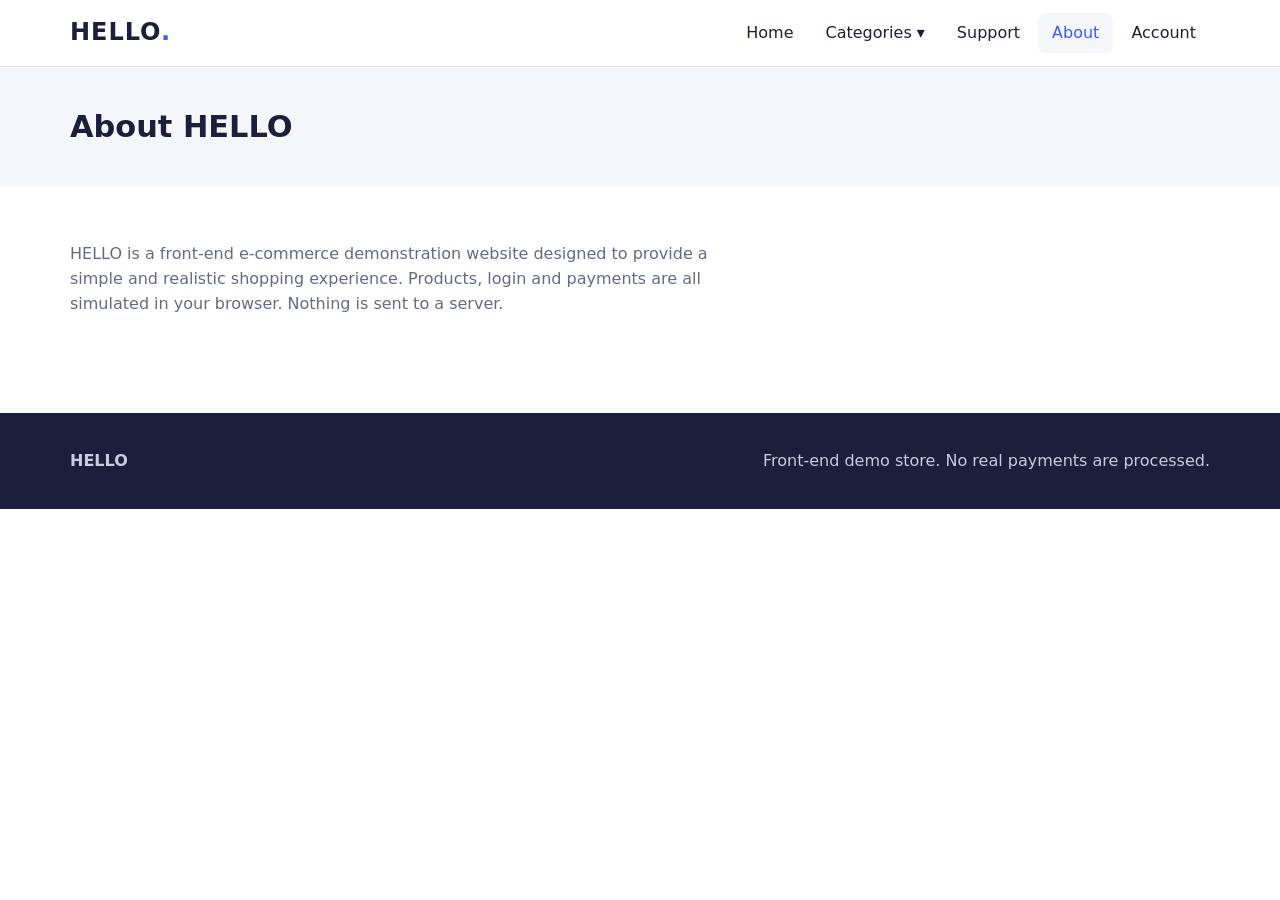
<file: about.html>
<!DOCTYPE html>
<html lang="en">
<head>
  <meta charset="UTF-8">
  <meta name="viewport" content="width=device-width, initial-scale=1">
  <title>About — HELLO</title>
  <link rel="stylesheet" href="css/style.css">
</head>
<body data-page="about">
  <div id="site-header"></div>
  <main>
    <section class="page-head"><div class="container"><h1>About HELLO</h1></div></section>
    <section class="section"><div class="container">
      <p class="prose">HELLO is a front-end e-commerce demonstration website designed to provide a simple and realistic shopping experience. Products, login and payments are all simulated in your browser. Nothing is sent to a server.</p>
    </div></section>
  </main>
  <div id="site-footer"></div>
  <script src="js/app.js"></script>
</body>
</html>
</file>
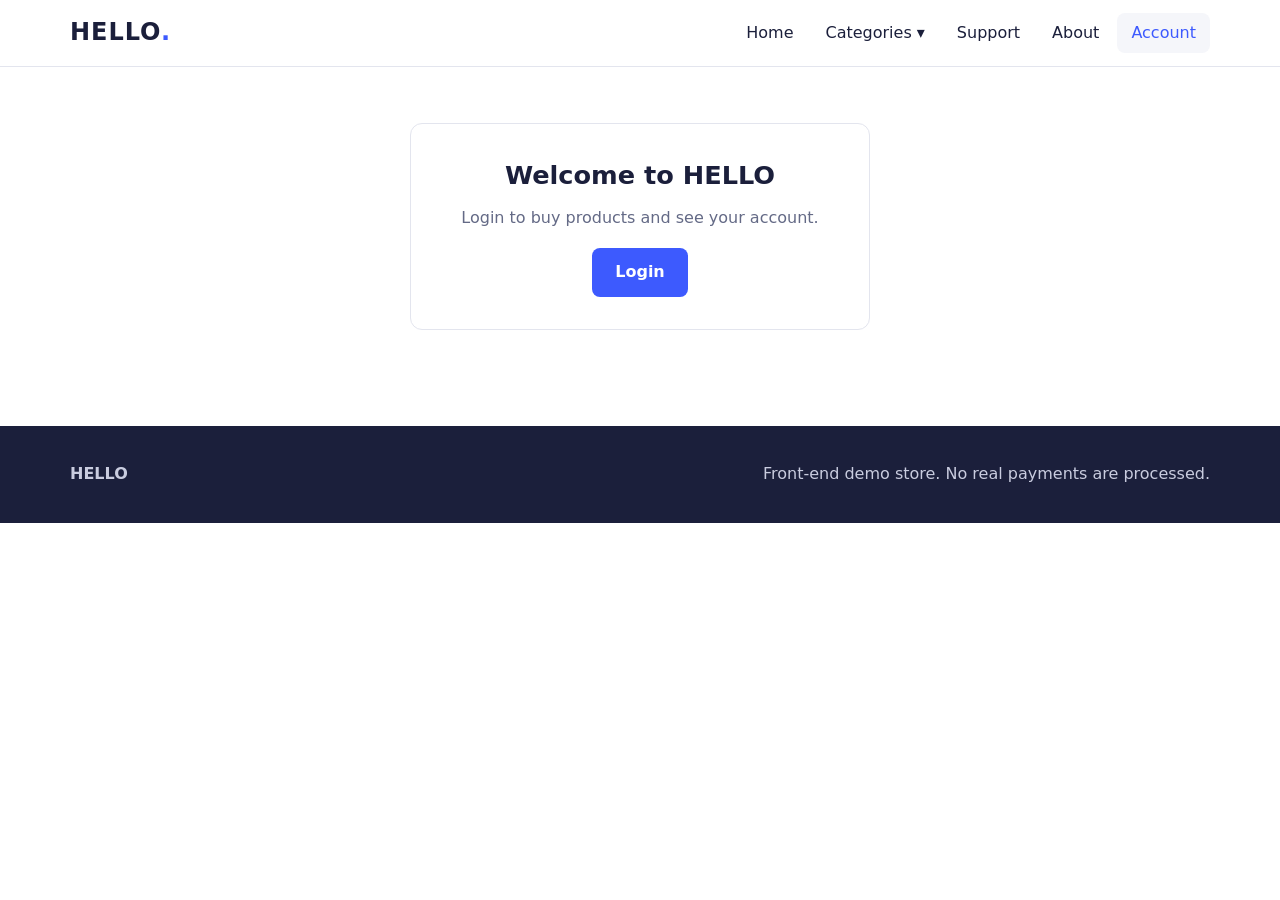
<file: account.html>
<!DOCTYPE html>
<html lang="en">
<head>
  <meta charset="UTF-8">
  <meta name="viewport" content="width=device-width, initial-scale=1">
  <title>Account — HELLO</title>
  <link rel="stylesheet" href="css/style.css">
</head>
<body data-page="account">
  <div id="site-header"></div>
  <main>
    <section class="section"><div class="container"><div class="account-card" id="account-view"></div></div></section>
  </main>
  <div id="site-footer"></div>
  <script src="js/app.js"></script>
</body>
</html>
</file>
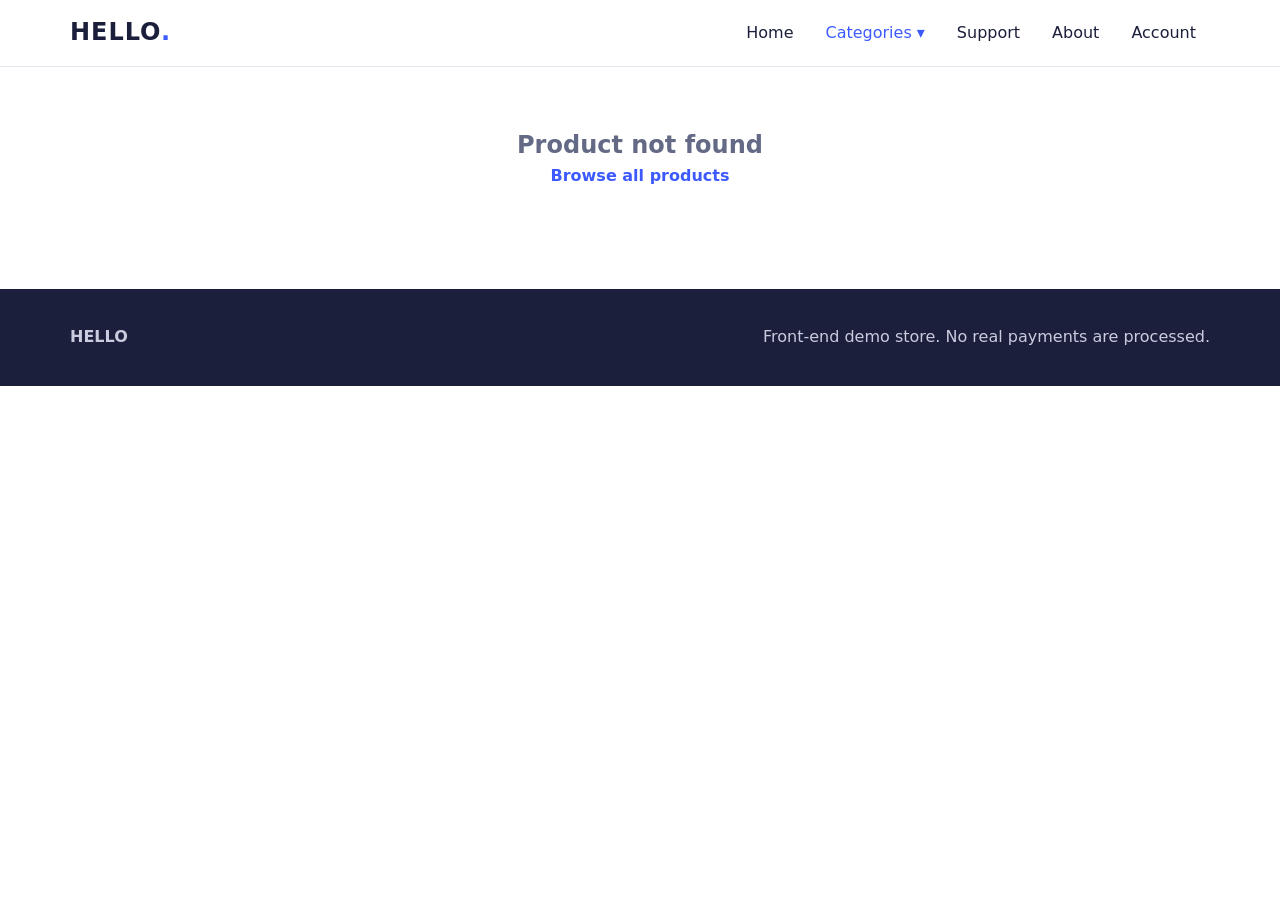
<file: product.html>
<!DOCTYPE html>
<html lang="en">
<head>
  <meta charset="UTF-8">
  <meta name="viewport" content="width=device-width, initial-scale=1">
  <title>Product — HELLO</title>
  <link rel="stylesheet" href="css/style.css">
</head>
<body data-page="product">
  <div id="site-header"></div>
  <main id="product-detail"></main>
  <div id="site-footer"></div>
  <script src="js/app.js"></script>
</body>
</html>
</file>
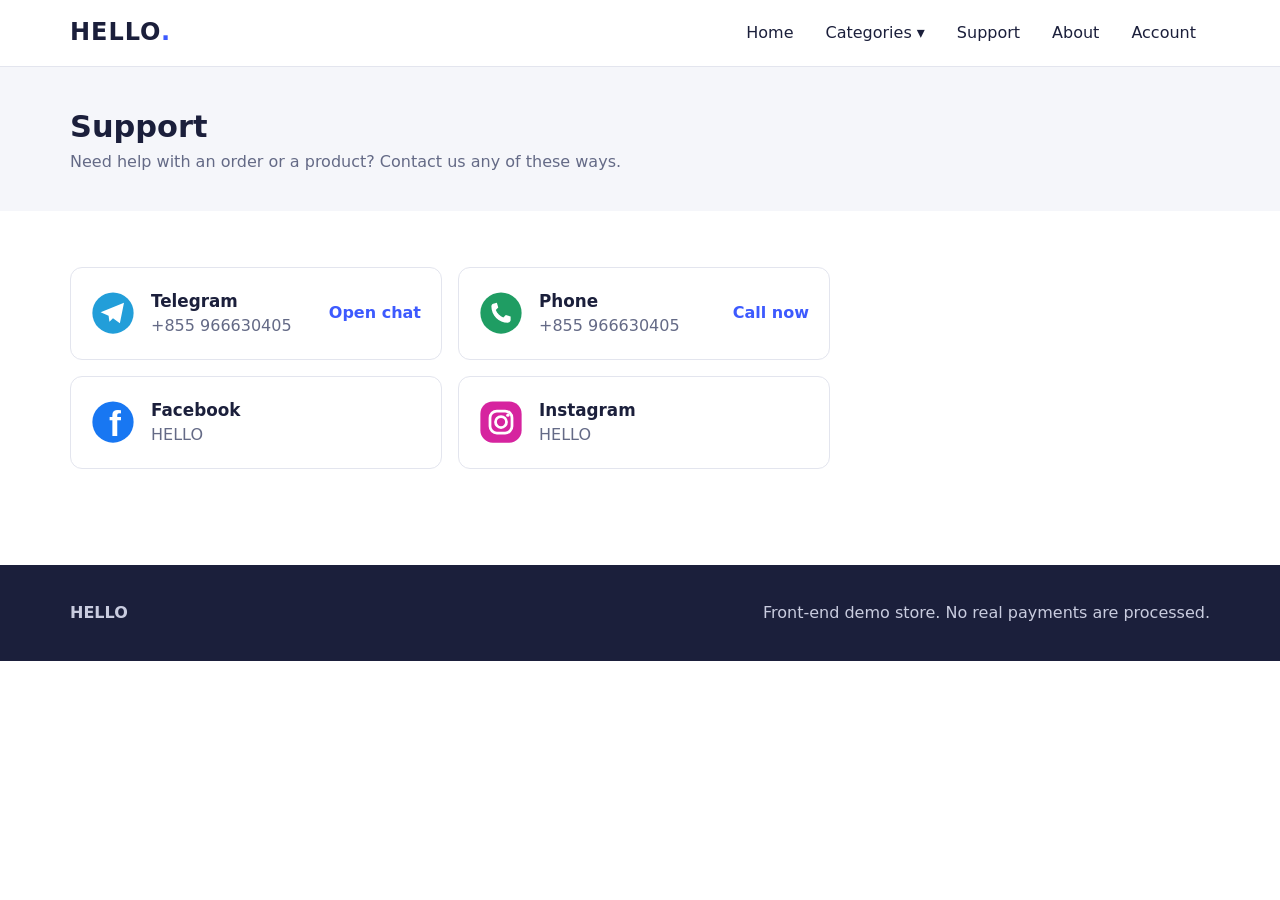
<file: support.html>
<!DOCTYPE html>
<html lang="en">
<head>
  <meta charset="UTF-8">
  <meta name="viewport" content="width=device-width, initial-scale=1">
  <title>Support — HELLO</title>
  <link rel="stylesheet" href="css/style.css">
</head>
<body data-page="support">
  <div id="site-header"></div>
  <main>
    <section class="page-head"><div class="container">
      <h1>Support</h1>
      <p class="text-muted">Need help with an order or a product? Contact us any of these ways.</p>
    </div></section>
    <section class="section"><div class="container"><div class="support-grid">
      <a class="support-card" href="https://t.me/+855966630405" target="_blank" rel="noopener">
        <img src="assets/icons/telegram.svg" alt=""><div><h3>Telegram</h3><p>+855 966630405</p></div><span class="support-action">Open chat</span>
      </a>
      <a class="support-card" href="tel:+855966630405">
        <img src="assets/icons/phone.svg" alt=""><div><h3>Phone</h3><p>+855 966630405</p></div><span class="support-action">Call now</span>
      </a>
      <div class="support-card">
        <img src="assets/icons/facebook.svg" alt=""><div><h3>Facebook</h3><p>HELLO</p></div>
      </div>
      <div class="support-card">
        <img src="assets/icons/instagram.svg" alt=""><div><h3>Instagram</h3><p>HELLO</p></div>
      </div>
    </div></div></section>
  </main>
  <div id="site-footer"></div>
  <script src="js/app.js"></script>
</body>
</html>
</file>
<file: css/style.css>
:root {
  --ink: #1b1f3b;
  --muted: #646a86;
  --line: #e3e5ee;
  --surface: #f5f6fa;
  --white: #ffffff;
  --accent: #3d5afe;
  --accent-dark: #2a42d6;
  --sale: #e5484d;
  --star: #f5a524;
  --ok: #1f9d63;

  --radius: 12px;
  --radius-sm: 8px;
  --shadow: 0 4px 16px rgba(27, 31, 59, 0.08);
  --container: 1180px;
  --font: "Segoe UI", system-ui, -apple-system, "Noto Sans Khmer", Arial,
    sans-serif;
}

*,
*::before,
*::after {
  box-sizing: border-box;
  margin: 0;
  padding: 0;
}

html {
  scroll-behavior: smooth;
}

body {
  font-family: var(--font);
  color: var(--ink);
  background: var(--white);
  line-height: 1.55;
  overflow-x: hidden;
}

img {
  max-width: 100%;
  display: block;
}

a {
  color: inherit;
  text-decoration: none;
}

ul {
  list-style: none;
}

button,
input,
select {
  font: inherit;
  color: inherit;
}

button {
  cursor: pointer;
}

:focus-visible {
  outline: 3px solid var(--accent);
  outline-offset: 2px;
}

.container {
  width: 100%;
  max-width: var(--container);
  margin: 0 auto;
  padding: 0 20px;
}

.section {
  padding: 56px 0;
}

.section-head {
  display: flex;
  justify-content: space-between;
  align-items: baseline;
  margin-bottom: 24px;
  gap: 12px;
}

.section-head h2 {
  font-size: 1.6rem;
  letter-spacing: -0.01em;
}

.section-head a {
  color: var(--accent);
  font-weight: 600;
}

.text-muted {
  color: var(--muted);
}

.btn {
  display: inline-flex;
  align-items: center;
  justify-content: center;
  padding: 11px 22px;
  border: 1px solid transparent;
  border-radius: var(--radius-sm);
  font-weight: 600;
  background: var(--accent);
  color: var(--white);
  transition: background 0.2s, transform 0.2s;
}

.btn:hover {
  background: var(--accent-dark);
}

.btn:active {
  transform: translateY(1px);
}

.btn-outline {
  background: transparent;
  color: var(--ink);
  border-color: var(--line);
}

.btn-outline:hover {
  background: var(--surface);
}

.btn-block {
  width: 100%;
}

.btn:disabled {
  opacity: 0.5;
  cursor: not-allowed;
}

.navbar {
  position: sticky;
  top: 0;
  z-index: 100;
  background: var(--white);
  border-bottom: 1px solid var(--line);
}

.navbar .container {
  display: flex;
  align-items: center;
  justify-content: space-between;
  height: 66px;
}

.logo {
  font-size: 1.5rem;
  font-weight: 800;
  letter-spacing: 0.04em;
}

.logo span {
  color: var(--accent);
}

.nav-links {
  display: flex;
  align-items: center;
  gap: 4px;
}

.nav-links > li {
  position: relative;
}

.nav-links a,
.nav-links .nav-toggle-cat {
  display: block;
  padding: 8px 14px;
  border-radius: var(--radius-sm);
  font-weight: 500;
  background: none;
  border: 0;
}

.nav-links a:hover,
.nav-links .nav-toggle-cat:hover,
.nav-links a.active {
  background: var(--surface);
}

.nav-links a.active {
  color: var(--accent);
}

.menu-btn {
  display: none;
  background: none;
  border: 1px solid var(--line);
  border-radius: var(--radius-sm);
  padding: 6px 12px;
  font-size: 1.2rem;
}

.mega-menu {
  position: absolute;
  top: 100%;
  left: 50%;
  transform: translate(-50%, 8px);
  width: 640px;
  background: var(--white);
  border: 1px solid var(--line);
  border-radius: var(--radius);
  box-shadow: var(--shadow);
  padding: 20px 24px 14px;
  opacity: 0;
  visibility: hidden;
  transition: opacity 0.2s, transform 0.2s, visibility 0.2s;
}

.has-mega:hover .mega-menu,
.has-mega:focus-within .mega-menu {
  opacity: 1;
  visibility: visible;
  transform: translate(-50%, 0);
}

.mega-columns {
  display: grid;
  grid-template-columns: repeat(3, 1fr);
  gap: 20px;
}

.mega-columns h4 {
  margin-bottom: 6px;
  font-size: 0.95rem;
}

.mega-columns a {
  padding: 5px 0;
  color: var(--muted);
  font-weight: 400;
  background: none;
}

.mega-columns a:hover {
  color: var(--accent);
  background: none;
}

.mega-footer {
  margin-top: 14px;
  padding-top: 12px;
  border-top: 1px solid var(--line);
}

.mega-footer a {
  color: var(--accent);
  font-weight: 600;
  padding: 0;
}

.product-grid {
  display: grid;
  grid-template-columns: repeat(4, 1fr);
  gap: 20px;
}

.product-card {
  display: flex;
  flex-direction: column;
  background: var(--white);
  border: 1px solid var(--line);
  border-radius: var(--radius);
  overflow: hidden;
  transition: box-shadow 0.2s, transform 0.2s;
}

.product-card:hover {
  box-shadow: var(--shadow);
  transform: translateY(-3px);
}

.card-image {
  position: relative;
  aspect-ratio: 1 / 1;
  background: var(--surface);
  overflow: hidden;
}

.card-image img {
  width: 100%;
  height: 100%;
  object-fit: contain;
  object-position: center;
  display: block;
}

.badge {
  position: absolute;
  top: 10px;
  left: 10px;
  padding: 3px 10px;
  background: var(--sale);
  color: var(--white);
  font-size: 0.78rem;
  font-weight: 700;
  border-radius: 999px;
}

.card-body {
  display: flex;
  flex-direction: column;
  gap: 4px;
  padding: 14px 16px 16px;
  flex: 1;
}

.card-brand {
  font-size: 0.82rem;
  color: var(--muted);
}

.card-name {
  font-weight: 600;
  line-height: 1.3;
}

.stars {
  color: var(--star);
  letter-spacing: 1px;
  font-size: 0.95rem;
}

.stars .empty {
  color: var(--line);
}

.price-row {
  display: flex;
  align-items: baseline;
  gap: 8px;
  margin: 4px 0 10px;
  flex-wrap: wrap;
}

.price {
  font-size: 1.2rem;
  font-weight: 700;
}

.old-price {
  color: var(--muted);
  text-decoration: line-through;
  font-size: 0.9rem;
}

.card-body .btn {
  margin-top: auto;
  padding: 9px 14px;
}

.modal-overlay {
  position: fixed;
  inset: 0;
  z-index: 200;
  display: none;
  align-items: center;
  justify-content: center;
  padding: 16px;
  background: rgba(27, 31, 59, 0.55);
}

.modal-overlay.open {
  display: flex;
}

.modal {
  width: 100%;
  max-width: 420px;
  max-height: 90vh;
  overflow-y: auto;
  background: var(--white);
  border-radius: var(--radius);
  padding: 28px;
  box-shadow: 0 20px 50px rgba(0, 0, 0, 0.25);
  animation: modal-in 0.2s ease;
}

.modal h2 {
  text-align: center;
  margin-bottom: 18px;
}

.modal-actions {
  display: grid;
  gap: 10px;
  margin-top: 18px;
}

@keyframes modal-in {
  from {
    opacity: 0;
    transform: translateY(12px);
  }

  to {
    opacity: 1;
    transform: none;
  }
}

.form-group {
  margin-bottom: 14px;
}

.form-group label {
  display: block;
  margin-bottom: 5px;
  font-size: 0.9rem;
  font-weight: 600;
}

.form-group input,
.form-group select {
  width: 100%;
  padding: 10px 12px;
  border: 1px solid var(--line);
  border-radius: var(--radius-sm);
  background: var(--white);
}

.form-group input:focus {
  border-color: var(--accent);
  outline: none;
  box-shadow: 0 0 0 3px rgba(61, 90, 254, 0.15);
}

.msg-error {
  color: var(--sale);
  font-size: 0.9rem;
  margin-top: 6px;
}

.msg-success {
  color: var(--ok);
  font-size: 0.9rem;
  margin-top: 6px;
}

.footer {
  background: var(--ink);
  color: #c9ccdf;
  padding: 36px 0;
  margin-top: 40px;
}

.footer .container {
  display: flex;
  justify-content: space-between;
  flex-wrap: wrap;
  gap: 16px;
}

.footer a:hover {
  color: var(--white);
}

@media (max-width: 1024px) {
  .product-grid {
    grid-template-columns: repeat(3, 1fr);
  }
}

@media (max-width: 768px) {
  .product-grid {
    grid-template-columns: repeat(2, 1fr);
    gap: 14px;
  }

  .section {
    padding: 40px 0;
  }

  .menu-btn {
    display: block;
  }

  .nav-links {
    display: none;
    position: absolute;
    top: 66px;
    left: 0;
    right: 0;
    flex-direction: column;
    align-items: stretch;
    background: var(--white);
    border-bottom: 1px solid var(--line);
    padding: 10px 20px 16px;
  }

  .nav-links.open {
    display: flex;
  }

  .nav-links .nav-toggle-cat {
    width: 100%;
    text-align: left;
  }

  .mega-menu {
    position: static;
    transform: none;
    width: 100%;
    opacity: 1;
    visibility: visible;
    display: none;
    border: 0;
    box-shadow: none;
    padding: 6px 0 6px 14px;
  }

  .has-mega:hover .mega-menu {
    transform: none;
  }

  .has-mega.open .mega-menu {
    display: block;
  }

  .mega-columns {
    grid-template-columns: 1fr;
    gap: 10px;
  }
}

@media (max-width: 420px) {
  .modal {
    padding: 22px 18px;
  }

  .card-body {
    padding: 12px;
  }
}

@media (prefers-reduced-motion: reduce) {
  * {
    animation: none !important;
    transition: none !important;
    scroll-behavior: auto !important;
  }
}

[hidden] {
  display: none !important;
}

.center {
  text-align: center;
}

.link-btn {
  background: none;
  border: 0;
  padding: 0;
  color: var(--accent);
  font-weight: 600;
}

.link-btn:hover {
  text-decoration: underline;
}

.btn-lg {
  padding: 14px 28px;
  font-size: 1.05rem;
}

.nav-links .nav-toggle-cat.active {
  color: var(--accent);
}

.empty-state {
  grid-column: 1 / -1;
  padding: 60px 0;
  text-align: center;
  color: var(--muted);
}

.prose {
  max-width: 680px;
  color: var(--muted);
}

.block-title {
  margin: 40px 0 14px;
  font-size: 1.3rem;
}

.hero {
  position: relative;
  overflow: hidden;
  background: var(--surface);
  padding: 84px 0;
}

.hero::after {
  content: "";
  position: absolute;
  right: -120px;
  top: -120px;
  width: 420px;
  height: 420px;
  border-radius: 50%;
  background: var(--accent);
  opacity: 0.08;
}

.hero .container {
  position: relative;
  z-index: 1;
}

.hero h1 {
  max-width: 14ch;
  font-size: clamp(2rem, 5vw, 3.2rem);
  line-height: 1.1;
  letter-spacing: -0.02em;
}

.hero p {
  margin: 16px 0 28px;
  color: var(--muted);
  font-size: 1.15rem;
}

.category-grid {
  display: grid;
  grid-template-columns: repeat(3, 1fr);
  gap: 20px;
}

.category-card {
  display: block;
  padding: 28px;
  border: 1px solid var(--line);
  border-radius: var(--radius);
  transition: border-color 0.2s, box-shadow 0.2s;
}

.category-card:hover {
  border-color: var(--accent);
  box-shadow: var(--shadow);
}

.category-image {
  aspect-ratio: 16 / 10;
  overflow: hidden;
  border-radius: var(--radius-sm);
  margin-bottom: 16px;
  background: var(--surface);
}

.category-image img {
  width: 100%;
  height: 100%;
  object-fit: cover;
  display: block;
}

.category-card ul {
  margin-top: 12px;
  color: var(--muted);
}

.category-card li {
  padding: 2px 0;
}

.category-link {
  display: inline-block;
  margin-top: 14px;
  color: var(--accent);
  font-weight: 600;
}

.page-head {
  background: var(--surface);
  padding: 36px 0;
}

.page-head h1 {
  font-size: 1.9rem;
}

.chips {
  display: flex;
  flex-wrap: wrap;
  gap: 8px;
  margin-top: 14px;
}

.chip {
  padding: 6px 16px;
  border: 1px solid var(--line);
  border-radius: 999px;
  background: var(--white);
}

.chip:hover {
  border-color: var(--ink);
}

.chip.active {
  background: var(--ink);
  color: var(--white);
  border-color: var(--ink);
}

.breadcrumb {
  margin-bottom: 20px;
  font-size: 0.9rem;
  color: var(--muted);
}

.breadcrumb a:hover {
  color: var(--accent);
}

.detail-grid {
  display: grid;
  grid-template-columns: 1fr 1fr;
  gap: 40px;
  align-items: start;
}

.detail-image {
  aspect-ratio: 1 / 1;
  overflow: hidden;
  border-radius: var(--radius);
  background: var(--surface);
}

.detail-image img {
  width: 100%;
  height: 100%;
  object-fit: contain;
  object-position: center;
  display: block;
}

.detail-info h1 {
  margin: 2px 0 6px;
  font-size: 2rem;
  line-height: 1.2;
}

.detail-price {
  font-size: 2rem;
  font-weight: 800;
}

.save-badge {
  padding: 3px 10px;
  border-radius: 999px;
  background: rgba(229, 72, 77, 0.1);
  color: var(--sale);
  font-size: 0.85rem;
  font-weight: 700;
}

.option-group {
  margin: 18px 0;
}

.option-group h4 {
  margin-bottom: 8px;
}

.option-list {
  display: flex;
  flex-wrap: wrap;
  gap: 8px;
}

.option-btn {
  padding: 8px 16px;
  border: 1px solid var(--line);
  border-radius: var(--radius-sm);
  background: var(--white);
  transition: border-color 0.2s, background 0.2s;
}

.option-btn:hover {
  border-color: var(--ink);
}

.option-btn.selected {
  border-color: var(--accent);
  background: rgba(61, 90, 254, 0.08);
  color: var(--accent);
  font-weight: 600;
}

.key-specs {
  display: grid;
  grid-template-columns: repeat(4, 1fr);
  gap: 14px;
}

.key-spec {
  display: flex;
  flex-direction: column;
  gap: 2px;
  padding: 14px;
  border-radius: var(--radius);
  background: var(--surface);
  font-size: 0.95rem;
}

.key-spec .text-muted {
  font-size: 0.82rem;
}

.table-wrap {
  overflow-x: auto;
}

.spec-table {
  width: 100%;
  border-collapse: collapse;
}

.spec-table th,
.spec-table td {
  padding: 12px 14px;
  border-bottom: 1px solid var(--line);
  text-align: left;
}

.spec-table thead th {
  background: var(--surface);
}

.spec-table tbody th {
  width: 35%;
  color: var(--muted);
  font-weight: 500;
}

.modal.modal-wide {
  max-width: 480px;
}

.demo-note {
  margin-bottom: 14px;
  padding: 8px 12px;
  border: 1px solid #f1d98a;
  border-radius: var(--radius-sm);
  background: #fff7e0;
  color: #6b5200;
  font-size: 0.85rem;
}

.summary-row {
  display: flex;
  align-items: center;
  justify-content: space-between;
  gap: 12px;
  padding: 8px 0;
  border-bottom: 1px solid var(--line);
}

.summary-row select {
  padding: 4px 8px;
  border: 1px solid var(--line);
  border-radius: var(--radius-sm);
}

.summary-row .sale {
  color: var(--sale);
}

.summary-row.total {
  border-bottom: 0;
  font-size: 1.15rem;
}

.coupon-form {
  display: flex;
  gap: 8px;
  margin: 16px 0 4px;
}

.coupon-form input {
  flex: 1;
  min-width: 0;
  padding: 10px 12px;
  border: 1px solid var(--line);
  border-radius: var(--radius-sm);
}

.pay-grid {
  display: grid;
  grid-template-columns: repeat(2, 1fr);
  gap: 10px;
  margin-top: 14px;
}

.pay-card {
  display: flex;
  flex-direction: column;
  align-items: center;
  gap: 8px;
  padding: 14px 10px;
  border: 2px solid var(--line);
  border-radius: var(--radius);
  background: var(--white);
  font-weight: 600;
  transition: border-color 0.2s, background 0.2s;
}

.pay-card img {
  height: 30px;
  width: auto;
}

.pay-card:hover {
  border-color: var(--muted);
}

.pay-card.selected {
  border-color: var(--accent);
  background: rgba(61, 90, 254, 0.06);
}

.pay-title img {
  display: inline-block;
  height: 28px;
  margin-right: 8px;
  vertical-align: middle;
}

.form-row {
  display: grid;
  grid-template-columns: 1fr 1fr;
  gap: 12px;
}

.radio {
  display: block;
  padding: 4px 0;
  font-weight: 400;
}

.qr-box {
  display: flex;
  justify-content: center;
  margin: 12px 0;
}

.qr {
  border: 1px solid var(--line);
  border-radius: var(--radius-sm);
}

.confirm {
  text-align: center;
}

.confirm-check {
  display: flex;
  align-items: center;
  justify-content: center;
  width: 64px;
  height: 64px;
  margin: 0 auto 14px;
  border-radius: 50%;
  background: var(--ok);
  color: var(--white);
  font-size: 2rem;
}

.order-number {
  margin: 14px 0 20px;
  font-size: 1.2rem;
  font-weight: 700;
}

.account-card {
  max-width: 460px;
  margin: 0 auto;
  padding: 32px;
  border: 1px solid var(--line);
  border-radius: var(--radius);
  text-align: center;
}

.account-card h1 {
  margin-bottom: 10px;
  font-size: 1.6rem;
}

.account-card p {
  margin-bottom: 18px;
}

.account-name {
  font-size: 1.2rem;
  font-weight: 700;
  margin-bottom: 4px !important;
}

@media (max-width: 768px) {
  .hero {
    padding: 56px 0;
  }

  .category-grid {
    grid-template-columns: 1fr;
  }

  .detail-grid {
    grid-template-columns: 1fr;
    gap: 24px;
  }

  .key-specs {
    grid-template-columns: repeat(2, 1fr);
  }

  .detail-info h1 {
    font-size: 1.6rem;
  }
}

.sub-grid {
  display: grid;
  grid-template-columns: repeat(2, 1fr);
  gap: 10px;
  margin-top: 14px;
}

.sub-item {
  display: flex;
  flex-direction: column;
  align-items: center;
  gap: 6px;
  padding: 14px 8px;
  border-radius: var(--radius);
  background: var(--surface);
  font-size: 0.9rem;
  text-align: center;
}

.sub-icon svg {
  width: 38px;
  height: 38px;
  fill: none;
  stroke: var(--accent);
  stroke-width: 1.5;
  stroke-linecap: round;
  stroke-linejoin: round;
}

.mega-columns a {
  display: flex;
  align-items: center;
  gap: 8px;
}

.mini-icon svg {
  display: block;
  width: 18px;
  height: 18px;
  fill: none;
  stroke: currentColor;
  stroke-width: 1.7;
  stroke-linecap: round;
  stroke-linejoin: round;
}

.support-grid {
  display: grid;
  grid-template-columns: repeat(2, 1fr);
  gap: 16px;
  max-width: 760px;
}

.support-card {
  display: flex;
  align-items: center;
  gap: 16px;
  padding: 20px;
  border: 1px solid var(--line);
  border-radius: var(--radius);
  transition: border-color 0.2s, box-shadow 0.2s;
}

a.support-card:hover {
  border-color: var(--accent);
  box-shadow: var(--shadow);
}

.support-card img {
  width: 44px;
  height: 44px;
  flex-shrink: 0;
}

.support-card h3 {
  font-size: 1.05rem;
}

.support-card p {
  color: var(--muted);
  overflow-wrap: anywhere;
}

.support-action {
  margin-left: auto;
  color: var(--accent);
  font-weight: 600;
  white-space: nowrap;
}

@media (max-width: 768px) {
  .support-grid {
    grid-template-columns: 1fr;
  }
}
</file>
